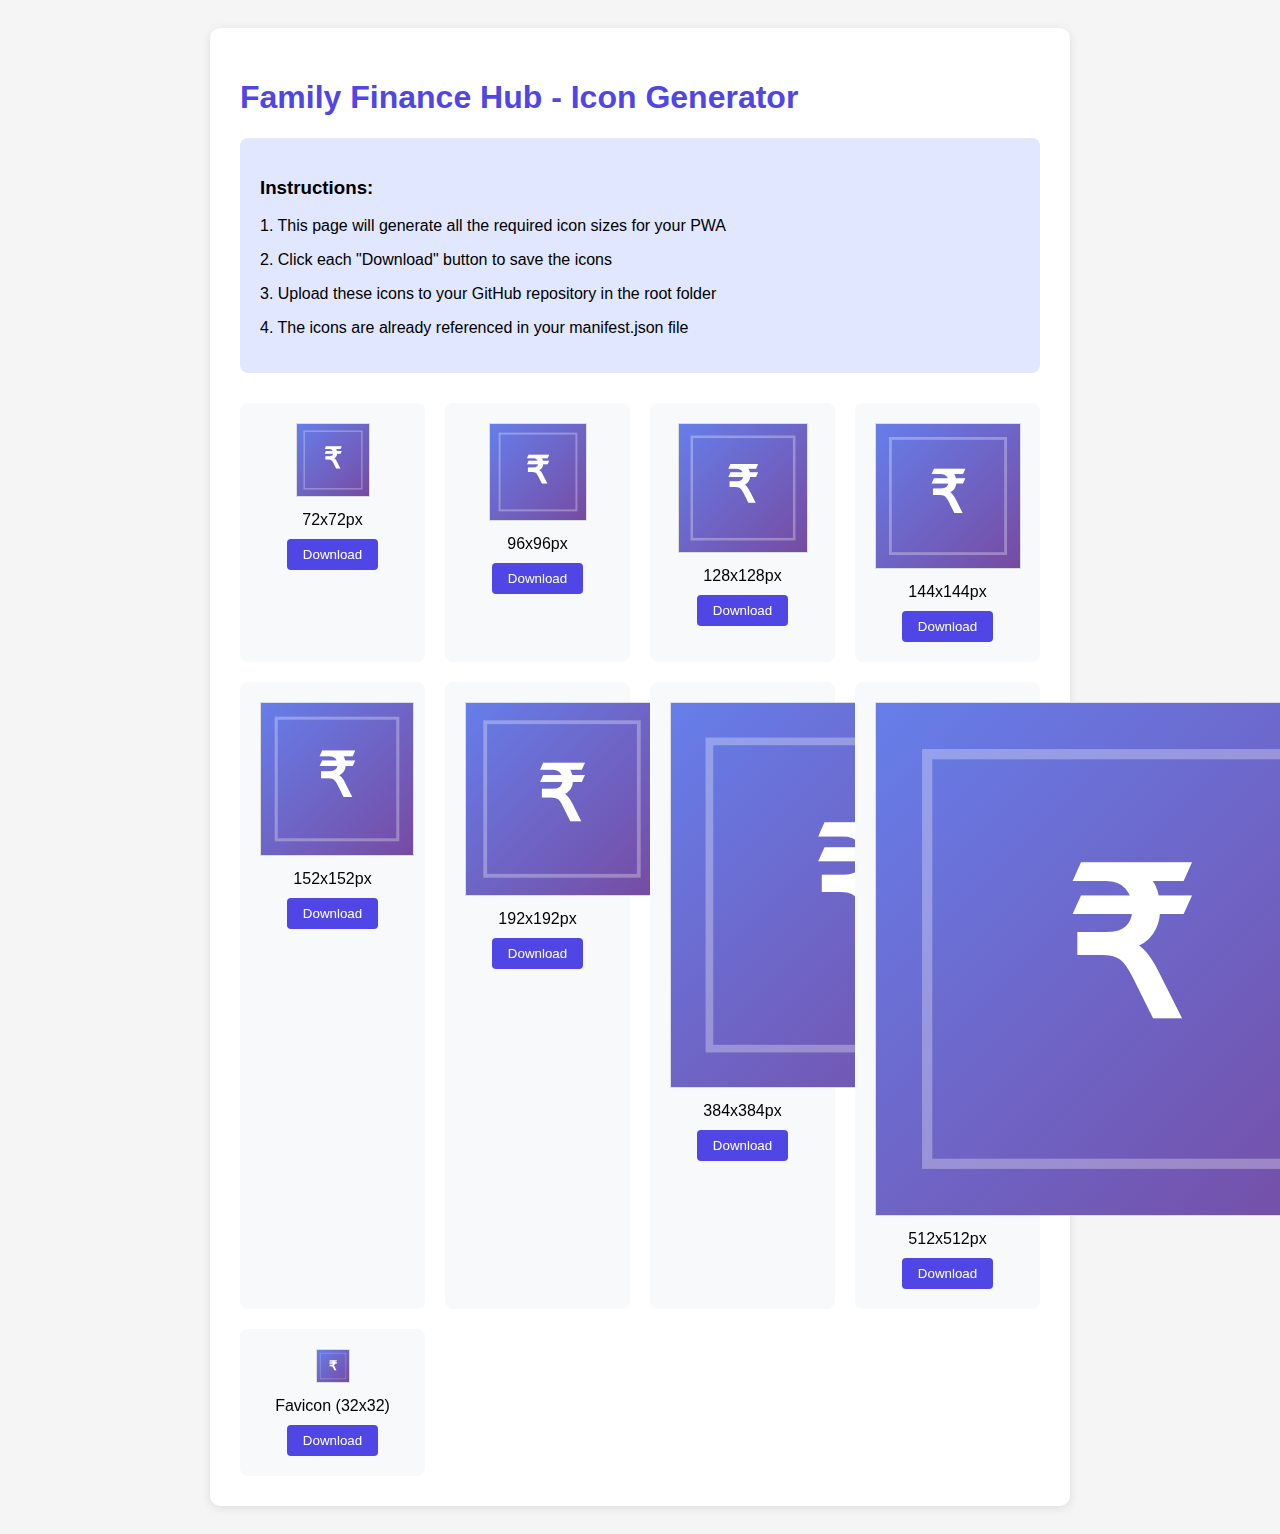
<file: generate-icons.html>
<!DOCTYPE html>
<html>
<head>
    <title>Icon Generator for Family Finance Hub</title>
    <style>
        body {
            font-family: Arial, sans-serif;
            padding: 20px;
            background: #f5f5f5;
        }
        .container {
            max-width: 800px;
            margin: 0 auto;
            background: white;
            padding: 30px;
            border-radius: 10px;
            box-shadow: 0 2px 10px rgba(0,0,0,0.1);
        }
        h1 {
            color: #4F46E5;
        }
        .icon-grid {
            display: grid;
            grid-template-columns: repeat(auto-fill, minmax(150px, 1fr));
            gap: 20px;
            margin-top: 30px;
        }
        .icon-item {
            text-align: center;
            padding: 20px;
            background: #f8f9fa;
            border-radius: 8px;
        }
        canvas {
            border: 1px solid #ddd;
            margin-bottom: 10px;
        }
        .download-btn {
            background: #4F46E5;
            color: white;
            border: none;
            padding: 8px 16px;
            border-radius: 4px;
            cursor: pointer;
            text-decoration: none;
            display: inline-block;
            margin-top: 10px;
        }
        .download-btn:hover {
            background: #4338CA;
        }
        .instructions {
            background: #E0E7FF;
            padding: 20px;
            border-radius: 8px;
            margin-bottom: 30px;
        }
    </style>
</head>
<body>
    <div class="container">
        <h1>Family Finance Hub - Icon Generator</h1>
        
        <div class="instructions">
            <h3>Instructions:</h3>
            <p>1. This page will generate all the required icon sizes for your PWA</p>
            <p>2. Click each "Download" button to save the icons</p>
            <p>3. Upload these icons to your GitHub repository in the root folder</p>
            <p>4. The icons are already referenced in your manifest.json file</p>
        </div>
        
        <div class="icon-grid" id="iconGrid"></div>
    </div>
    
    <script>
        // Icon sizes needed for PWA
        const iconSizes = [72, 96, 128, 144, 152, 192, 384, 512];
        
        // Function to draw icon
        function drawIcon(canvas, size) {
            const ctx = canvas.getContext('2d');
            
            // Background gradient
            const gradient = ctx.createLinearGradient(0, 0, size, size);
            gradient.addColorStop(0, '#667eea');
            gradient.addColorStop(1, '#764ba2');
            ctx.fillStyle = gradient;
            ctx.fillRect(0, 0, size, size);
            
            // Icon text
            ctx.fillStyle = 'white';
            ctx.font = `bold ${size * 0.4}px Arial`;
            ctx.textAlign = 'center';
            ctx.textBaseline = 'middle';
            ctx.fillText('₹', size / 2, size / 2);
            
            // Border
            ctx.strokeStyle = 'rgba(255, 255, 255, 0.3)';
            ctx.lineWidth = size * 0.02;
            ctx.strokeRect(size * 0.1, size * 0.1, size * 0.8, size * 0.8);
        }
        
        // Function to download canvas as PNG
        function downloadCanvas(canvas, filename) {
            const link = document.createElement('a');
            link.download = filename;
            link.href = canvas.toDataURL();
            link.click();
        }
        
        // Generate icons
        const iconGrid = document.getElementById('iconGrid');
        
        iconSizes.forEach(size => {
            const item = document.createElement('div');
            item.className = 'icon-item';
            
            const canvas = document.createElement('canvas');
            canvas.width = size;
            canvas.height = size;
            drawIcon(canvas, size);
            
            const label = document.createElement('div');
            label.textContent = `${size}x${size}px`;
            
            const downloadBtn = document.createElement('button');
            downloadBtn.className = 'download-btn';
            downloadBtn.textContent = 'Download';
            downloadBtn.onclick = () => downloadCanvas(canvas, `icon-${size}.png`);
            
            item.appendChild(canvas);
            item.appendChild(label);
            item.appendChild(downloadBtn);
            iconGrid.appendChild(item);
        });
        
        // Also generate a simple favicon
        const faviconItem = document.createElement('div');
        faviconItem.className = 'icon-item';
        
        const faviconCanvas = document.createElement('canvas');
        faviconCanvas.width = 32;
        faviconCanvas.height = 32;
        drawIcon(faviconCanvas, 32);
        
        const faviconLabel = document.createElement('div');
        faviconLabel.textContent = 'Favicon (32x32)';
        
        const faviconBtn = document.createElement('button');
        faviconBtn.className = 'download-btn';
        faviconBtn.textContent = 'Download';
        faviconBtn.onclick = () => downloadCanvas(faviconCanvas, 'favicon.ico');
        
        faviconItem.appendChild(faviconCanvas);
        faviconItem.appendChild(faviconLabel);
        faviconItem.appendChild(faviconBtn);
        iconGrid.appendChild(faviconItem);
    </script>
</body>
</html>
</file>
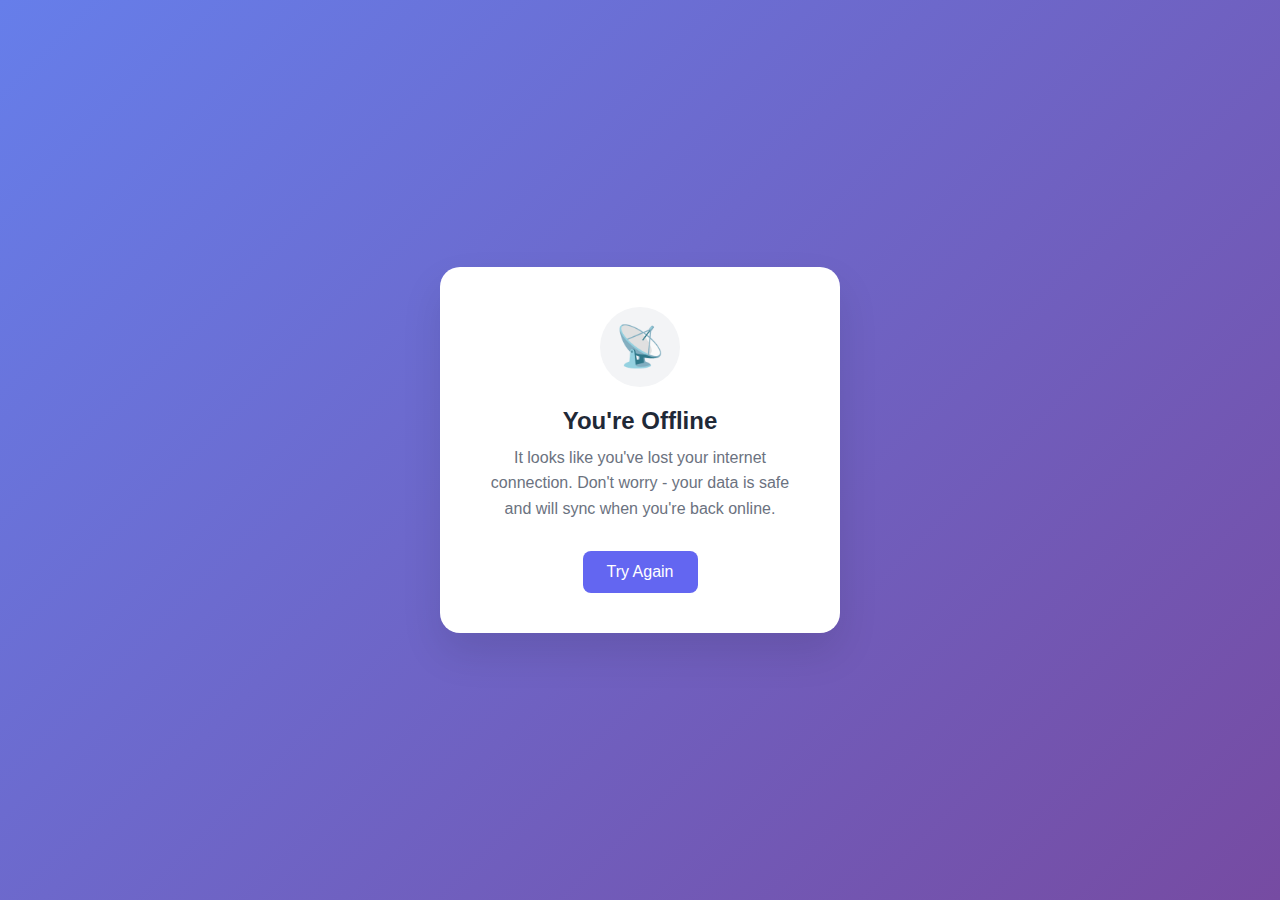
<file: offline.html>
<!DOCTYPE html>
<html lang="en">
<head>
    <meta charset="UTF-8">
    <meta name="viewport" content="width=device-width, initial-scale=1.0">
    <title>Offline - Family Finance Hub</title>
    <style>
        * {
            margin: 0;
            padding: 0;
            box-sizing: border-box;
        }
        
        body {
            font-family: -apple-system, BlinkMacSystemFont, 'Segoe UI', Roboto, sans-serif;
            background: linear-gradient(135deg, #667eea 0%, #764ba2 100%);
            min-height: 100vh;
            display: flex;
            align-items: center;
            justify-content: center;
            padding: 20px;
        }
        
        .offline-container {
            background: white;
            border-radius: 20px;
            padding: 40px;
            max-width: 400px;
            width: 100%;
            text-align: center;
            box-shadow: 0 20px 40px rgba(0, 0, 0, 0.1);
        }
        
        .offline-icon {
            width: 80px;
            height: 80px;
            margin: 0 auto 20px;
            background: #f3f4f6;
            border-radius: 50%;
            display: flex;
            align-items: center;
            justify-content: center;
            font-size: 40px;
        }
        
        h1 {
            color: #1f2937;
            font-size: 24px;
            margin-bottom: 10px;
        }
        
        p {
            color: #6b7280;
            line-height: 1.6;
            margin-bottom: 30px;
        }
        
        button {
            background: #6366f1;
            color: white;
            border: none;
            padding: 12px 24px;
            border-radius: 8px;
            font-size: 16px;
            cursor: pointer;
            transition: background 0.2s;
        }
        
        button:hover {
            background: #4f46e5;
        }
        
        .status {
            margin-top: 20px;
            padding: 10px;
            background: #fef3c7;
            border-radius: 8px;
            color: #92400e;
            font-size: 14px;
        }
    </style>
</head>
<body>
    <div class="offline-container">
        <div class="offline-icon">📡</div>
        <h1>You're Offline</h1>
        <p>It looks like you've lost your internet connection. Don't worry - your data is safe and will sync when you're back online.</p>
        
        <button onclick="checkConnection()">Try Again</button>
        
        <div class="status" id="status" style="display: none;"></div>
    </div>
    
    <script>
        // Check connection status
        function checkConnection() {
            const status = document.getElementById('status');
            status.style.display = 'block';
            status.textContent = 'Checking connection...';
            
            // Try to fetch a small resource
            fetch('/manifest.json', { method: 'HEAD' })
                .then(() => {
                    status.textContent = 'Connection restored! Redirecting...';
                    status.style.background = '#d1fae5';
                    status.style.color = '#065f46';
                    
                    setTimeout(() => {
                        window.location.href = '/';
                    }, 1000);
                })
                .catch(() => {
                    status.textContent = 'Still offline. Please check your connection.';
                });
        }
        
        // Auto-check every 5 seconds
        setInterval(() => {
            if (navigator.onLine) {
                checkConnection();
            }
        }, 5000);
        
        // Listen for online event
        window.addEventListener('online', checkConnection);
    </script>
</body>
</html>
</file>
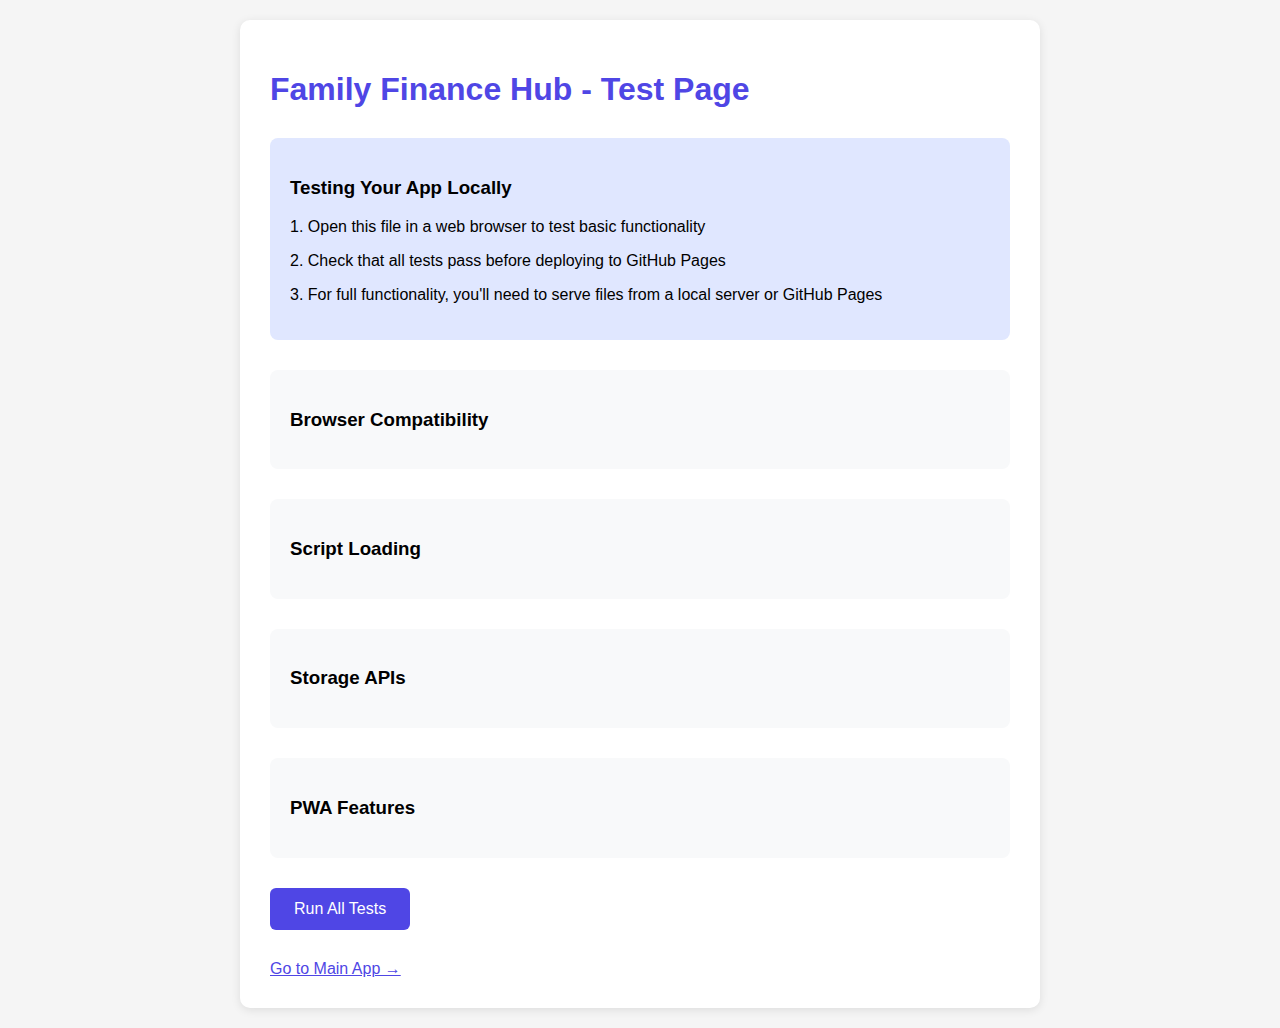
<file: test.html>
<!DOCTYPE html>
<html>
<head>
    <title>Test Family Finance Hub</title>
    <meta name="viewport" content="width=device-width, initial-scale=1.0">
    <style>
        body {
            font-family: -apple-system, BlinkMacSystemFont, 'Segoe UI', Roboto, sans-serif;
            padding: 20px;
            max-width: 800px;
            margin: 0 auto;
            background: #f5f5f5;
        }
        .container {
            background: white;
            padding: 30px;
            border-radius: 10px;
            box-shadow: 0 2px 10px rgba(0,0,0,0.1);
        }
        h1 {
            color: #4F46E5;
            margin-bottom: 30px;
        }
        .test-section {
            margin-bottom: 30px;
            padding: 20px;
            background: #f8f9fa;
            border-radius: 8px;
        }
        .test-item {
            display: flex;
            align-items: center;
            margin-bottom: 15px;
            padding: 10px;
            background: white;
            border-radius: 4px;
        }
        .status {
            width: 20px;
            height: 20px;
            border-radius: 50%;
            margin-right: 15px;
        }
        .status.success {
            background: #10b981;
        }
        .status.error {
            background: #ef4444;
        }
        .status.warning {
            background: #f59e0b;
        }
        .test-name {
            flex-grow: 1;
            font-weight: 500;
        }
        .test-result {
            color: #6b7280;
            font-size: 14px;
        }
        button {
            background: #4F46E5;
            color: white;
            border: none;
            padding: 12px 24px;
            border-radius: 6px;
            cursor: pointer;
            font-size: 16px;
        }
        button:hover {
            background: #4338CA;
        }
        .instructions {
            background: #E0E7FF;
            padding: 20px;
            border-radius: 8px;
            margin-bottom: 30px;
        }
    </style>
</head>
<body>
    <div class="container">
        <h1>Family Finance Hub - Test Page</h1>
        
        <div class="instructions">
            <h3>Testing Your App Locally</h3>
            <p>1. Open this file in a web browser to test basic functionality</p>
            <p>2. Check that all tests pass before deploying to GitHub Pages</p>
            <p>3. For full functionality, you'll need to serve files from a local server or GitHub Pages</p>
        </div>
        
        <div class="test-section">
            <h3>Browser Compatibility</h3>
            <div id="browserTests"></div>
        </div>
        
        <div class="test-section">
            <h3>Script Loading</h3>
            <div id="scriptTests"></div>
        </div>
        
        <div class="test-section">
            <h3>Storage APIs</h3>
            <div id="storageTests"></div>
        </div>
        
        <div class="test-section">
            <h3>PWA Features</h3>
            <div id="pwaTests"></div>
        </div>
        
        <button onclick="runAllTests()">Run All Tests</button>
        
        <div style="margin-top: 30px;">
            <a href="index.html" style="color: #4F46E5;">Go to Main App →</a>
        </div>
    </div>
    
    <script>
        // Test functions
        const tests = {
            browser: [
                {
                    name: 'JavaScript Enabled',
                    test: () => true,
                    result: 'JavaScript is working'
                },
                {
                    name: 'Modern Browser Features',
                    test: () => 'Promise' in window && 'fetch' in window,
                    result: 'Modern APIs supported'
                },
                {
                    name: 'iOS Safari Detection',
                    test: () => {
                        const iOS = /iPhone|iPad|iPod/.test(navigator.userAgent);
                        return { pass: true, message: iOS ? 'iOS detected' : 'Not iOS' };
                    },
                    result: 'Platform detected'
                }
            ],
            
            script: [
                {
                    name: 'React Loaded',
                    test: () => typeof React !== 'undefined',
                    result: 'React is available'
                },
                {
                    name: 'CryptoJS Loaded',
                    test: () => typeof CryptoJS !== 'undefined',
                    result: 'Encryption library ready'
                },
                {
                    name: 'Custom Scripts',
                    test: () => {
                        return typeof SecurityManager !== 'undefined';
                    },
                    result: 'App scripts loaded'
                }
            ],
            
            storage: [
                {
                    name: 'LocalStorage',
                    test: () => {
                        try {
                            localStorage.setItem('test', 'test');
                            localStorage.removeItem('test');
                            return true;
                        } catch (e) {
                            return false;
                        }
                    },
                    result: 'LocalStorage available'
                },
                {
                    name: 'IndexedDB',
                    test: () => 'indexedDB' in window,
                    result: 'IndexedDB supported'
                },
                {
                    name: 'Service Worker',
                    test: () => 'serviceWorker' in navigator,
                    result: 'Service Worker supported'
                }
            ],
            
            pwa: [
                {
                    name: 'HTTPS or Localhost',
                    test: () => {
                        const isHttps = location.protocol === 'https:';
                        const isLocalhost = location.hostname === 'localhost' || location.hostname === '127.0.0.1';
                        return isHttps || isLocalhost;
                    },
                    result: 'Secure context'
                },
                {
                    name: 'Web App Manifest',
                    test: async () => {
                        try {
                            const response = await fetch('manifest.json');
                            return response.ok;
                        } catch {
                            return false;
                        }
                    },
                    result: 'Manifest accessible'
                },
                {
                    name: 'Installable',
                    test: () => 'BeforeInstallPromptEvent' in window,
                    result: 'Can be installed as app'
                }
            ]
        };
        
        // Run tests for a category
        async function runTests(category, containerId) {
            const container = document.getElementById(containerId);
            container.innerHTML = '';
            
            for (const test of tests[category]) {
                const item = document.createElement('div');
                item.className = 'test-item';
                
                const status = document.createElement('div');
                status.className = 'status';
                
                const name = document.createElement('div');
                name.className = 'test-name';
                name.textContent = test.name;
                
                const result = document.createElement('div');
                result.className = 'test-result';
                
                try {
                    const testResult = await test.test();
                    const passed = typeof testResult === 'boolean' ? testResult : testResult.pass;
                    const message = typeof testResult === 'object' ? testResult.message : test.result;
                    
                    status.className = `status ${passed ? 'success' : 'error'}`;
                    result.textContent = passed ? message : 'Failed';
                } catch (error) {
                    status.className = 'status error';
                    result.textContent = 'Error: ' + error.message;
                }
                
                item.appendChild(status);
                item.appendChild(name);
                item.appendChild(result);
                container.appendChild(item);
            }
        }
        
        // Run all tests
        async function runAllTests() {
            await runTests('browser', 'browserTests');
            await runTests('script', 'scriptTests');
            await runTests('storage', 'storageTests');
            await runTests('pwa', 'pwaTests');
        }
        
        // Load external scripts for testing
        function loadScript(src) {
            return new Promise((resolve, reject) => {
                const script = document.createElement('script');
                script.src = src;
                script.onload = resolve;
                script.onerror = reject;
                document.head.appendChild(script);
            });
        }
        
        // Load required scripts
        async function loadRequiredScripts() {
            try {
                // Load React
                await loadScript('https://unpkg.com/react@18/umd/react.production.min.js');
                await loadScript('https://unpkg.com/react-dom@18/umd/react-dom.production.min.js');
                
                // Load CryptoJS
                await loadScript('https://cdnjs.cloudflare.com/ajax/libs/crypto-js/4.1.1/crypto-js.min.js');
                
                // Load app scripts
                await loadScript('js/security-manager.js');
                
                // Run tests after scripts load
                setTimeout(runAllTests, 1000);
            } catch (error) {
                console.error('Failed to load scripts:', error);
            }
        }
        
        // Start loading
        loadRequiredScripts();
    </script>
</body>
</html>
</file>
